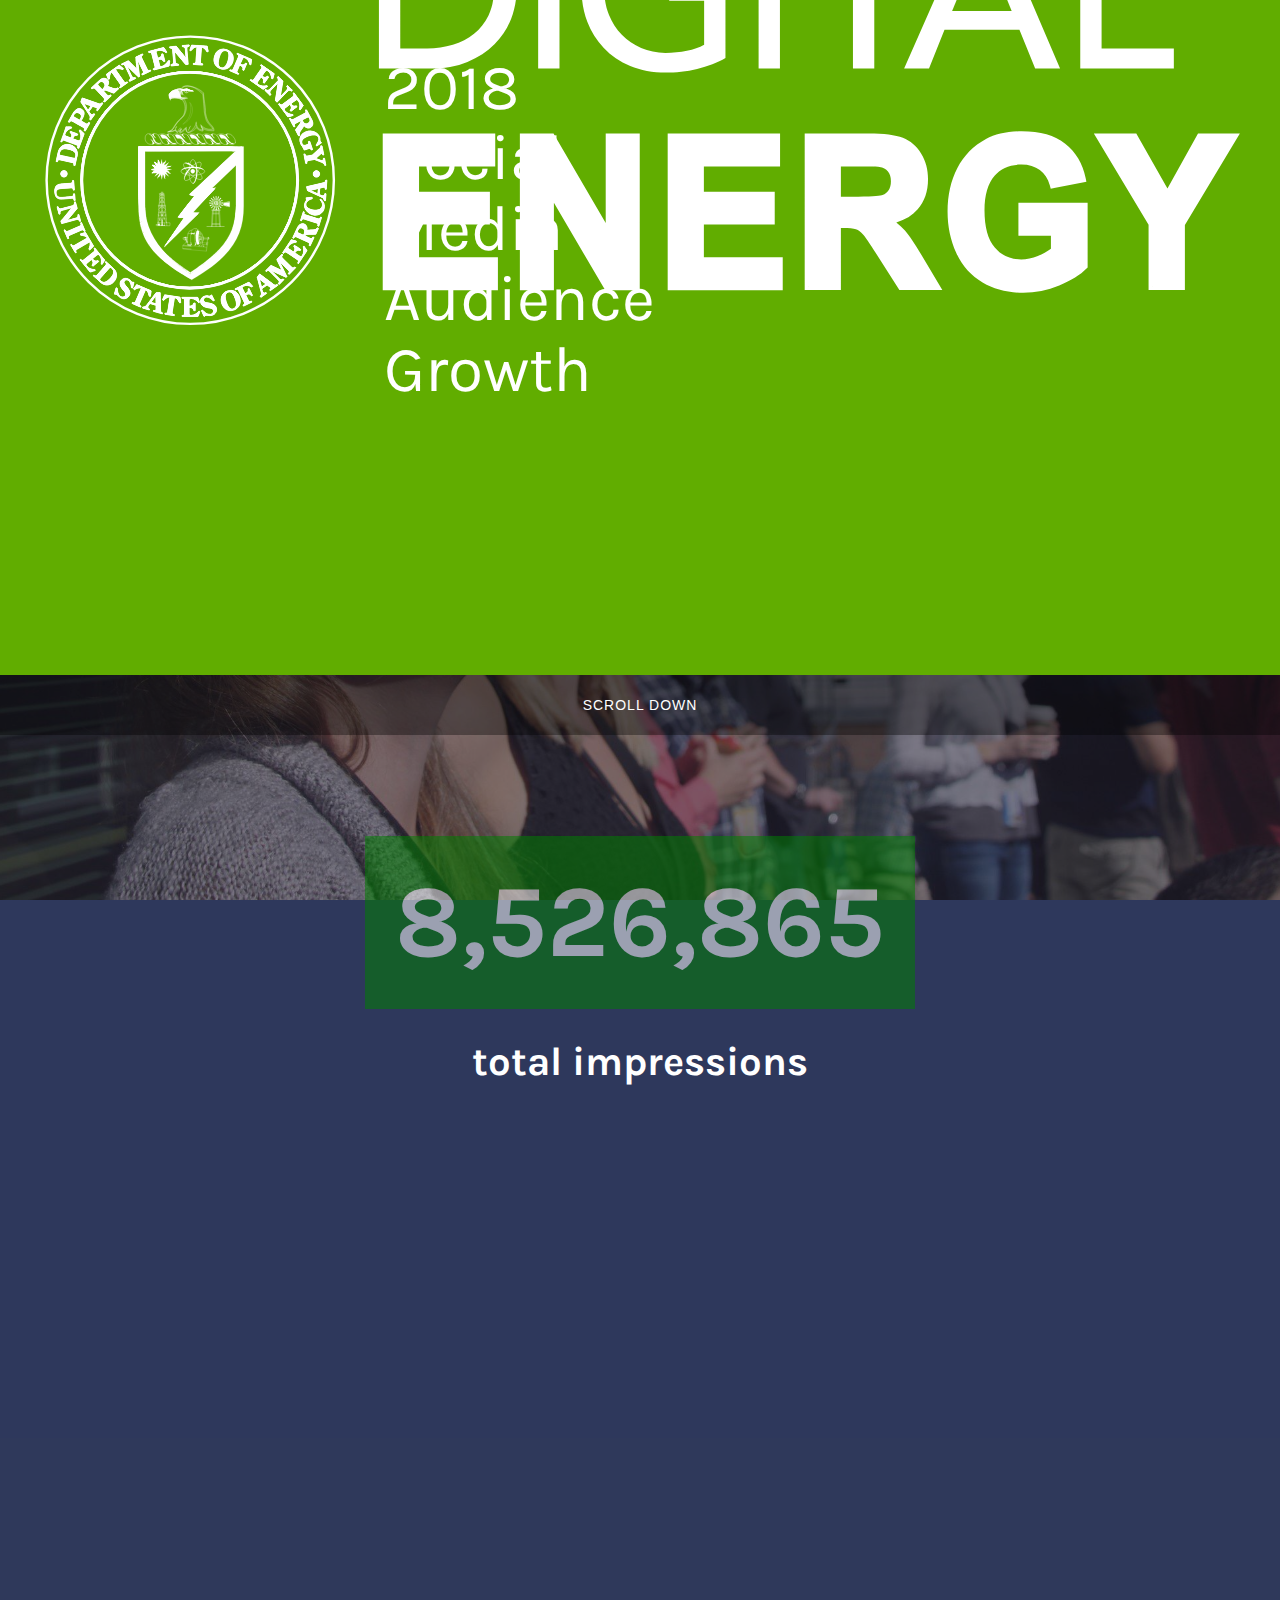
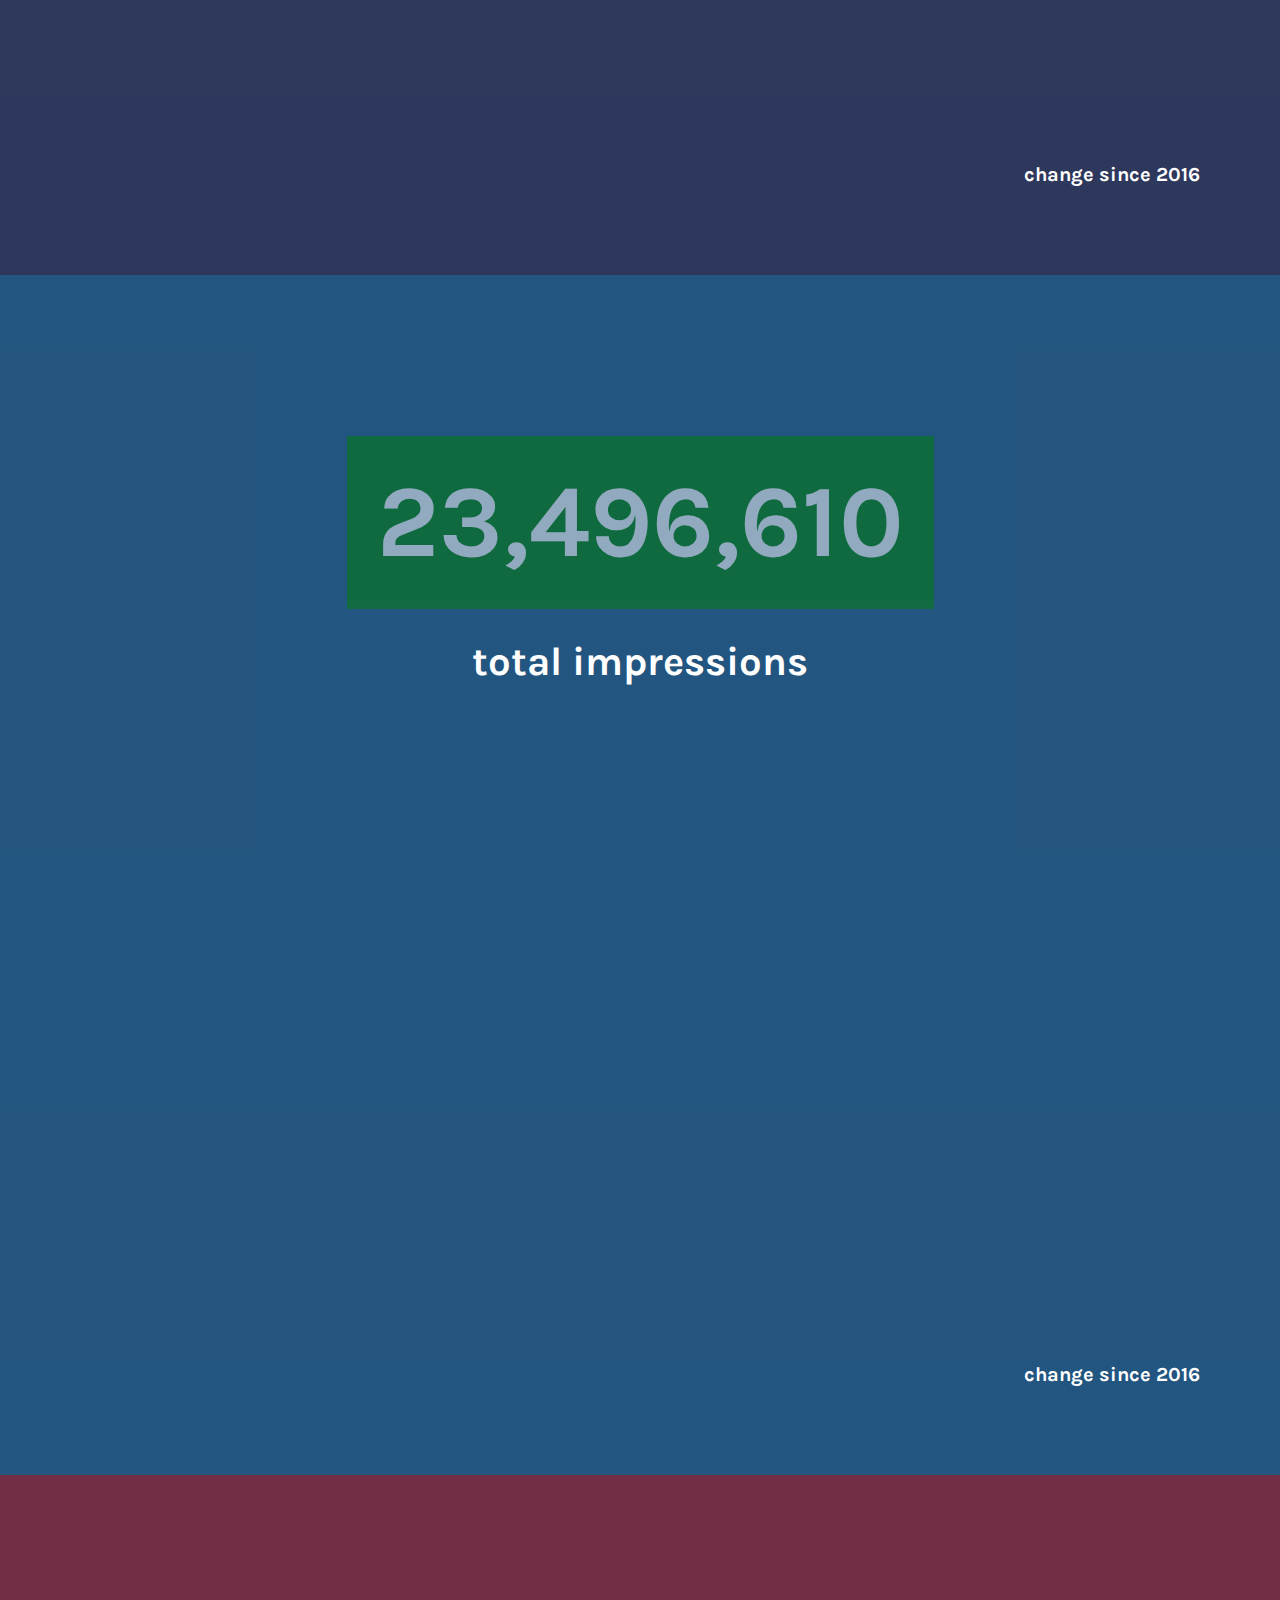
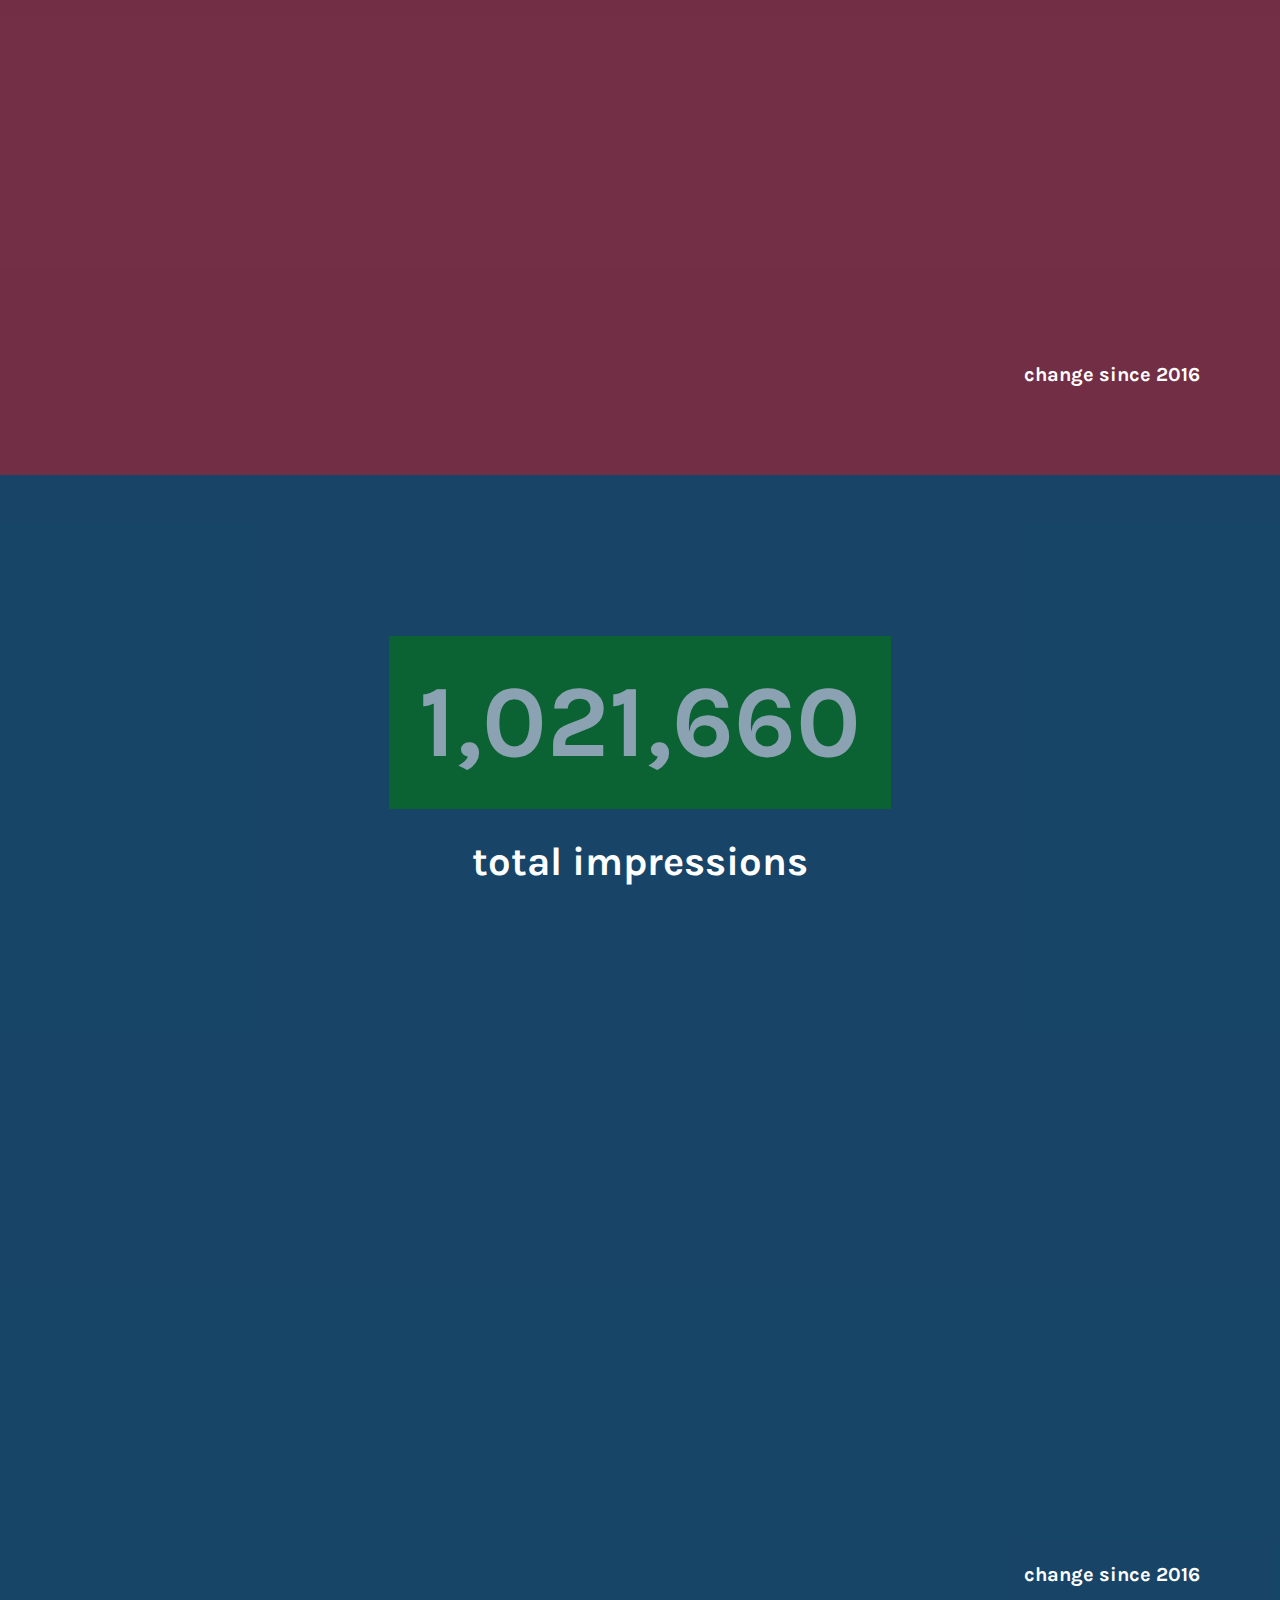
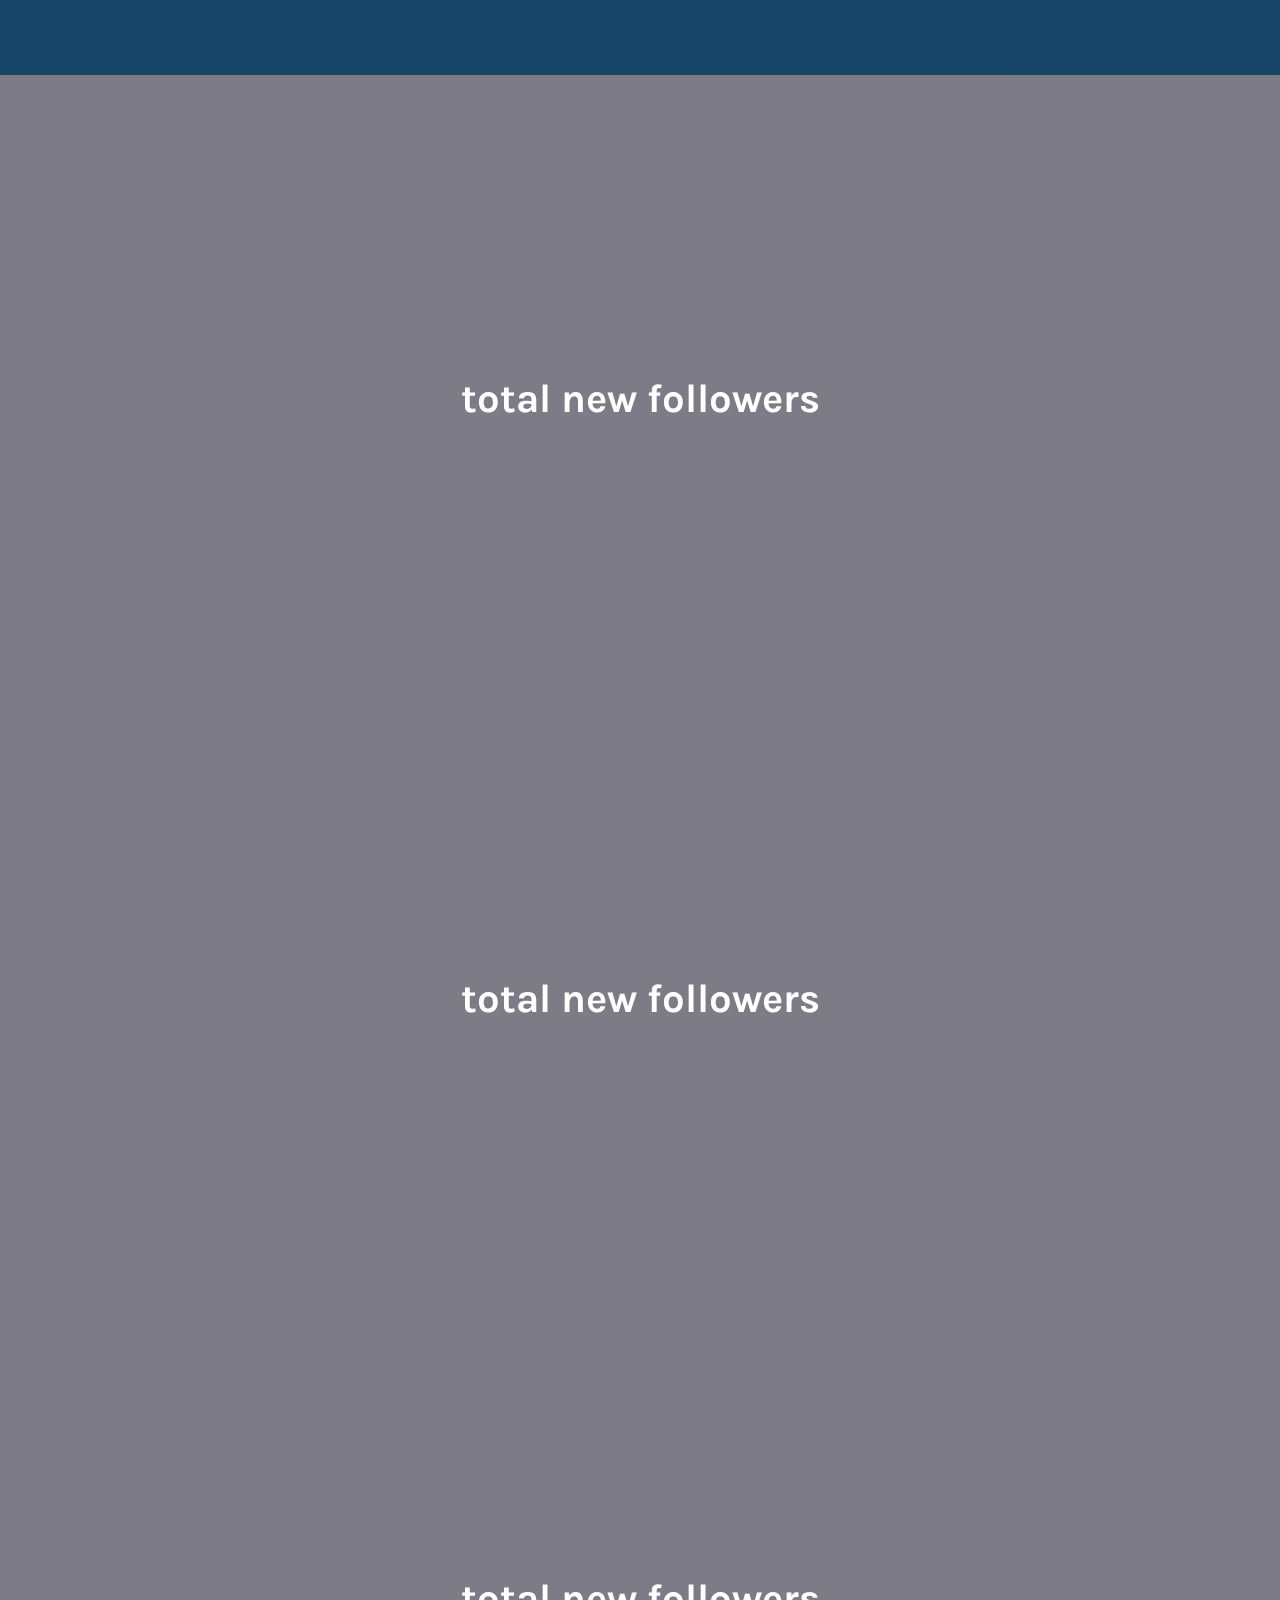
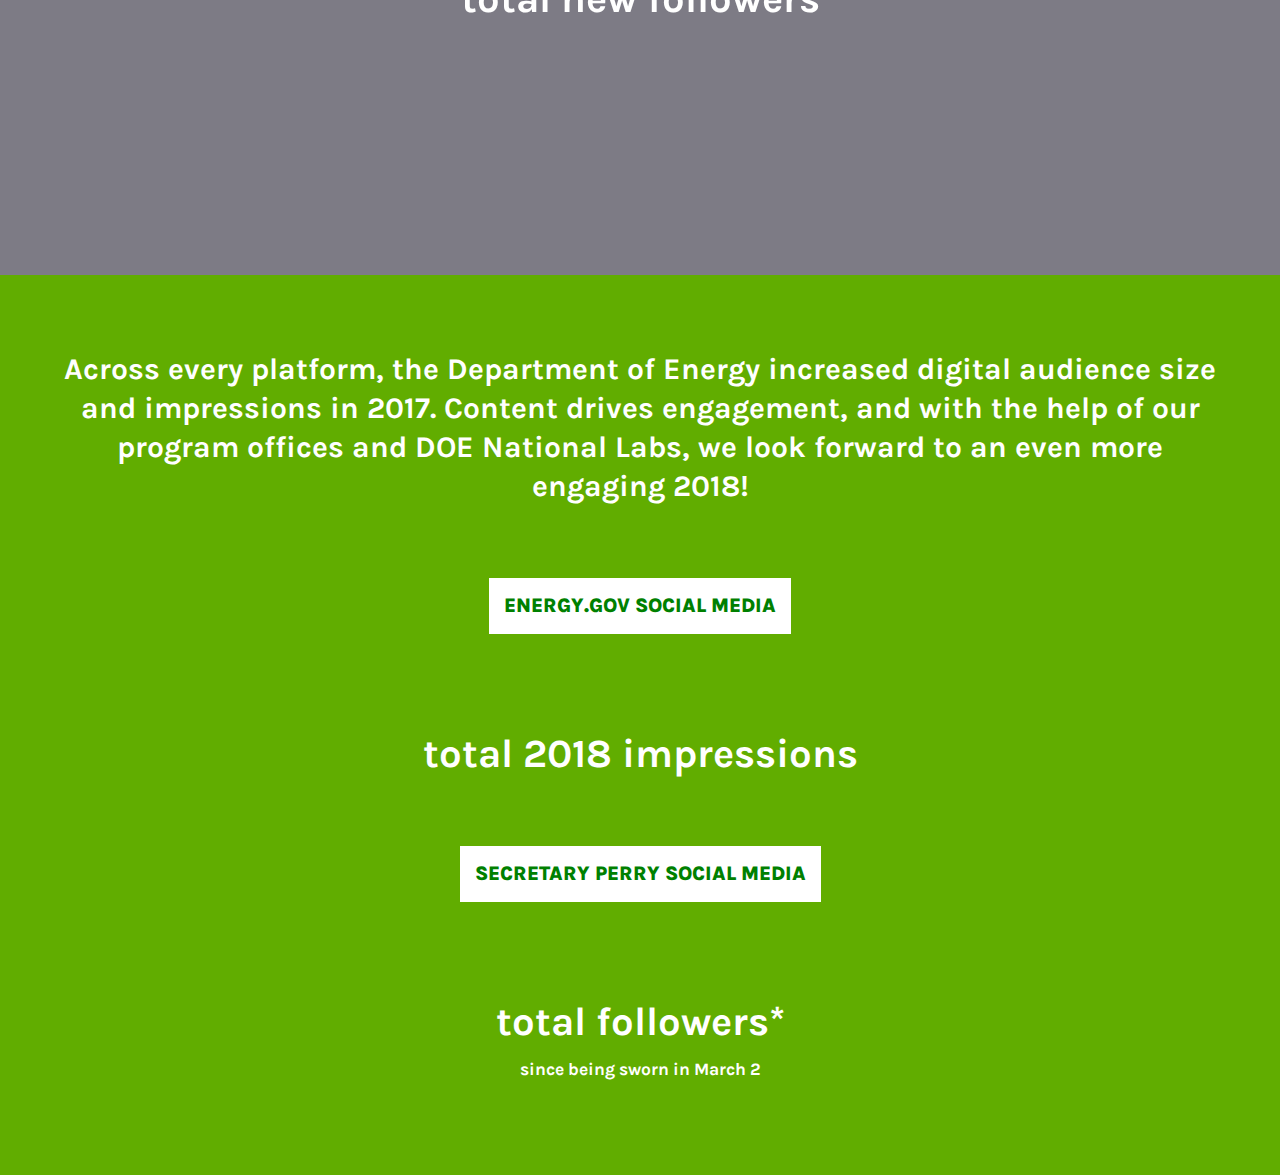
<file: index.html>
<!DOCTYPE html>
<html lang="en" role="document">
<head>
	<meta name="generator" content="HTML Tidy for HTML5 for Balthisar Tidy on macOS, version 5.7.16">
	<meta charset="utf-8">
	<!-- Global site tag (gtag.js) - Google Analytics -->
	<script async src="https://www.googletagmanager.com/gtag/js?id=UA-114658695-1"></script>
	<script>
                  window.dataLayer = window.dataLayer || [];
                  function gtag(){dataLayer.push(arguments);}
                  gtag('js', new Date());

                  gtag('config', 'UA-114658695-1');
	</script>
	<meta http-equiv="X-UA-Compatible" content="IE=edge">
	<meta name="viewport" content="width=device-width, initial-scale=1">
	<title>2017 Energy.gov Digital Accomplishments</title>
	<meta name="description" content="Social media milestones and achievements for the main DOE accounts">
	<!-- JQuery -->
	<script type="text/javascript" src="https://ajax.googleapis.com/ajax/libs/jquery/3.2.1/jquery.min.js"></script>
	<!-- Tabletop -->
	<script type="text/javascript" src="js/tabletop/tabletop.js"></script>
	<!-- D3 -->
	<!-- <script type="text/javascript" src="js/d3/d3.js"></script> -->
	<script src="https://d3js.org/d3.v4.min.js"></script>
	<!-- Object Fit polyfill -->
	<!-- <script type="text/javascript" src="https://unpkg.com/object-fit-images/dist/ofi.min.js"></script> -->
	<!-- Lazy Load images -->
	<!-- <script type="text/javascript" src="https://unpkg.com/object-fit-images/dist/ofi.min.js"></script> -->
	<!-- Jarallax -->
	<link type="text/css" href="css/jarallax.css" rel="stylesheet">
	<script type="text/javascript" src="js/jarallax.min.js"></script>
	<script type="text/javascript" src="js/jarallax-video.min.js"></script>
	<script type="text/javascript" src="js/jarallax-element.min.js"></script>
	<!-- USWDS -->
	<link type="text/css" href="css/uswds.css" rel="stylesheet">
	<script type="text/javascript" src="js/uswds.min.js"></script>
	<!-- Countup.js -->
	<script type="text/javascript" src="js/countUp.js"></script>
	<!-- ScrollMagic -->
	<script type="text/javascript" src="js/lib/greensock/TweenMax.min.js"></script>
	<script type="text/javascript" src="js/scrollmagic/uncompressed/ScrollMagic.js"></script>
	<script type="text/javascript" src="js/scrollmagic/uncompressed/plugins/jquery.ScrollMagic.js"></script>
	<script type="text/javascript" src="js/scrollmagic/uncompressed/plugins/animation.gsap.js"></script>
	<script type="text/javascript" src="js/scrollmagic/uncompressed/plugins/debug.addIndicators.js"></script>
	<!-- Custom -->
	<link href="css/style.css" rel="stylesheet" type="text/css">
	<script type="text/javascript" src="js/index.js"></script>
</head>
<body>
	<div id="content">
		<!-- *** REPORT INTRODUCTION *** -->
		<section id='intro'>
			<article class='center'>
				<div class='content-block'>
					<div class='block knockout parallax'>
						<h1 class='title'>2018 Social Media Audience Growth</h1>
					</div>
				</div>
			</article>
		</section>
		<!-- *** START AGENCY ACCOUNTS *** -->
		<!-- FACEBOOK -->
		<section id="stats-fb" class="section" data-brand="facebook">
			<!-- Facebook logo + information -->
			<div id="facebook-profile" class="logo-container">
				<img id="facebook" class="brand" width="50" height="50" src="images/social-icons/facebook.svg" alt="Facebook logo">
				<div id="facebook-handle" class="platform-link">
					<h3>
						<a id="facebook-url" class="handle" href="#"></a>
					</h3>
				</div>
			</div>
			<!-- COUNTER: Facebook impressions -->
			<div class="parallax" style="background-image:url(images/FB-background_solar-eclipse.jpg);">
				<article class="impressions-container panel-table">
					<div class="panel-table-cell">
						<div id="impressions-facebook">
							<h1 id="counter-facebook" class="counter" data-startval="1000000"
								data-endval="8526865" data-duration="0.75"></h1>
							<h1>total impressions</h1>
						</div>
					</div>
				</article>
			</div>
			<!-- Facebook followers -->
			<div class="follower-container">
				<article class="panel-table">
					<div id="followers-facebook" class="usa-grid-two-thirds panel-table-cell">
						<!-- FACEBOOK SVGs -->
					</div>
					<div class="usa-grid-one-third panel-table-cell">
						<h2 id="percent-facebook" class="percent">
							<span animatedper=""
								  data-startval="0" data-endval="14" data-duration="1">0</span>%
						</h2>
						<h4 class="qualifier">change since 2016</h4>
					</div>
				</article>
			</div>
		</section>
		<!-- TWITTER -->
		<section id="stats-tw" class="section" data-brand="twitter">
			<!-- Twitter logo + information -->
			<div id="twitter-profile" class="logo-container">
				<img id="twitter"
					 class="brand" width="50" src="images/social-icons/twitter.svg" alt="Twitter logo">
				<div id="twitter-handle" class="platform-link">
					<h3>
						<a id="twitter-url" class="handle" href="#"></a>
					</h3>
				</div>
			</div>
			<!-- COUNTER: Twitter impressions -->
			<div class="parallax" style="background-image:url(images/PNNL-Alabama-tornado-damage.jpg);">
				<article class="impressions-container panel-table">
					<div class="panel-table-cell">
						<div id="impressions-twitter">
							<h1 id="counter-twitter" class="counter" data-startval="10000000"
								data-endval="24496610" data-duration="1.75"></h1>
							<h1>total impressions</h1>
						</div>
					</div>
				</article>
			</div>
			<!-- Twitter followers -->
			<div class="follower-container">
				<article class="panel-table">
					<div id="followers-twitter" class="usa-grid-one-fourth panel-table-cell">
						<!-- TWITTER SVGs -->
					</div>
					<div class="usa-grid-one-half panel-table-cell">
						<h2 id="percent-twitter" class="percent">
							<span animatedper=""
								  data-startval="0" data-endval="77" data-duration="1">0</span>%
						</h2>
						<h4 class="qualifier">change since 2016</h4>
					</div>
				</article>
			</div>
		</section>
		<!-- INSTAGRAM -->
		<section id="stats-ig" class="section" data-brand="instagram">
			<!-- Instagram logo + information -->
			<div id="instagram-profile" class="logo-container">
				<img id="instagram" class="brand" width="50" height="50" src="images/social-icons/instagram.svg" alt="Instagram logo">
				<div id="instagram-handle" class="platform-link">
					<h3>
						<a id="instagram-url" class="handle" href="#"></a>
					</h3>
				</div>
			</div>
			<!-- Instagram followers -->
			<div class="follower-container">
				<article class="panel-table">
					<div id="followers-instagram" class="usa-grid-one-fourth panel-table-cell">
						<!-- instagram SVGs -->
					</div>
					<div class="usa-grid-one-half panel-table-cell">
						<h2 id="percent-instagram" class="percent">
							<span animatedper=""
								  data-startval="0" data-endval="92" data-duration="1">0</span>%
						</h2>
						<h4 class="qualifier">change since 2016</h4>
					</div>
				</article>
			</div>
		</section>
		<!-- LINKEDIN -->
		<section id="stats-li" class="section" data-brand="linkedin">
			<!-- LinkedIn logo + information -->
			<div id="linkedin-profile" class="logo-container">
				<img id="linkedin" class="brand" width="50" height="50" src="images/social-icons/linkedin.svg" alt="LinkedIn logo">
				<div id="linkedin-handle" class="platform-link">
					<h3>
						<a id="linƒkedin-url" class="handle" href="#"></a>
					</h3>
				</div>
			</div>
			<!-- COUNTER: LinkedIn impressions -->
			<div class="parallax" style="background-image:url(images/Fermi-Lichtenberg-figure-sculpture.jpg);">
				<article class="impressions-container panel-table">
					<div class="panel-table-cell">
						<div id="impressions-linkedin">
							<h1 id="counter-linkedin" class="counter" data-startval="500000"
								data-endval="2021660" data-duration="0.5"></h1>
							<h1>total impressions</h1>
						</div>
					</div>
				</article>
			</div>
			<!-- LinkedIn followers -->
			<div class="follower-container">
				<article class="panel-table">
					<div id="followers-linkedin" class="usa-grid-one-fourth panel-table-cell">
						<!-- linkedin SVGs -->
					</div>
					<div class="usa-grid-one-half panel-table-cell">
						<h2 id="percent-linkedin" class="percent">
							<span animatedper=""
								  data-startval="0" data-endval="24" data-duration="1">0</span>%
						</h2>
						<h4 class="qualifier">change since 2016</h4>
					</div>
				</article>
			</div>
		</section>
		<!-- YOUTUBE -->
		<!--
		<div id="stats-yt" class="section" data-brand="youtube"><img id="youtube" class="brand" width="50" height="50" src="images/social-icons/youtube.svg" /></div> -->
		<!-- *** START SECRETARY'S ACCOUNTS *** -->
		<!-- FACEBOOK -->
		<section id="sec-stats-fb" class="section" data-brand="facebook">
			<!-- Facebook logo + information -->
			<div id="sec-facebook-profile" class="logo-container">
				<img id="sec-facebook" class="brand" width="50" src="images/social-icons/facebook.svg" alt="Facebook logo">
				<div id="sec-facebook-handle" class="platform-link">
					<h3>
						<a id="sec-facebook-url" class="handle" href="#"></a>
					</h3>
				</div>
			</div>
			<!-- COUNTER: Facebook followers -->
			<div class="parallax" style="background-image:url(images/S1_Facebook-post.jpg);">
				<article class="impressions-container panel-table">
					<div class="panel-table-cell">
						<div id="sec-impressions-facebook">
							<h1 id="sec-counter-facebook" class="counter"></h1>
							<h1>total new followers</h1>
						</div>
					</div>
				</article>
			</div>
		</section>
		<!-- INSTAGRAM -->
		<section id="sec-stats-ig" class="section" data-brand="instagram">
			<!-- Instagram logo + information -->
			<div id="sec-instagram-profile" class="logo-container">
				<img id="sec-instagram" class="brand" width="50" src="images/social-icons/instagram.svg" alt="Instagram logo">
				<div id="sec-instagram-handle" class="platform-link">
					<h3>
						<a id="sec-instagram-url" class="handle" href="#"></a>
					</h3>
				</div>
			</div>
			<!-- COUNTER: Instagram impressions -->
			<div class="parallax" style="background-image:url(images/S1_Instagram-40th-anniversary.jpg);">
				<article class="impressions-container panel-table">
					<div class="panel-table-cell">
						<div id="sec-impressions-instagram">
							<h1 id="sec-counter-instagram" class="counter"></h1>
							<h1>total new followers</h1>
						</div>
					</div>
				</article>
			</div>
		</section>
		<!-- TWITTER -->
		<section id="sec-stats-tw" class="section" data-brand="twitter">
			<!-- Twitter logo + information -->
			<div id="sec-twitter-profile" class="logo-container">
				<img id="sec-twitter" class="brand" width="50" src="images/social-icons/twitter.svg" alt="Twitter logo">
				<div id="sec-twitter-handle" class="platform-link">
					<h3>
						<a id="sec-twitter-url" class="handle" href="#"></a>
					</h3>
				</div>
			</div>
			<!-- COUNTER: Twitter impressions -->
			<div class="parallax" style="background-image:url(images/S1_Day1_Townhall.jpg);">
				<article class="impressions-container panel-table">
					<div class="panel-table-cell">
						<div id="sec-impressions-twitter">
							<h1 id="sec-counter-twitter" class="counter"></h1>
							<h1>total new followers</h1>
						</div>
					</div>
				</article>
			</div>
		</section>
		<!-- *** Report summary *** -->
		<section id='outro'>
			<article class='center'>
				<h2>
					Across every platform, the Department of Energy increased
					digital audience size and impressions in 2017. Content drives
					engagement, and with the help of our program offices and DOE
					National Labs, we look forward to an even more engaging 2018!
				</h2>
				<div id="impressions">
					<h2 class="account-type">ENERGY.GOV SOCIAL MEDIA</h2>
					<h1 id="total-impressions">
						<span class="total-number"></span><br>
						total 2018 impressions
					</h1>
				</div>
				<div id="followers">
					<h2 class="account-type">SECRETARY PERRY SOCIAL MEDIA</h2>
					<h1 id="total-followers">
						<span class="total-number"></span><br>
						total followers*
						<br>
						<span class="fine-print">since being sworn in March 2</span>
					</h1>
				</div>
			</article>
		</section>
	</div>
</body>
</html>
</file>
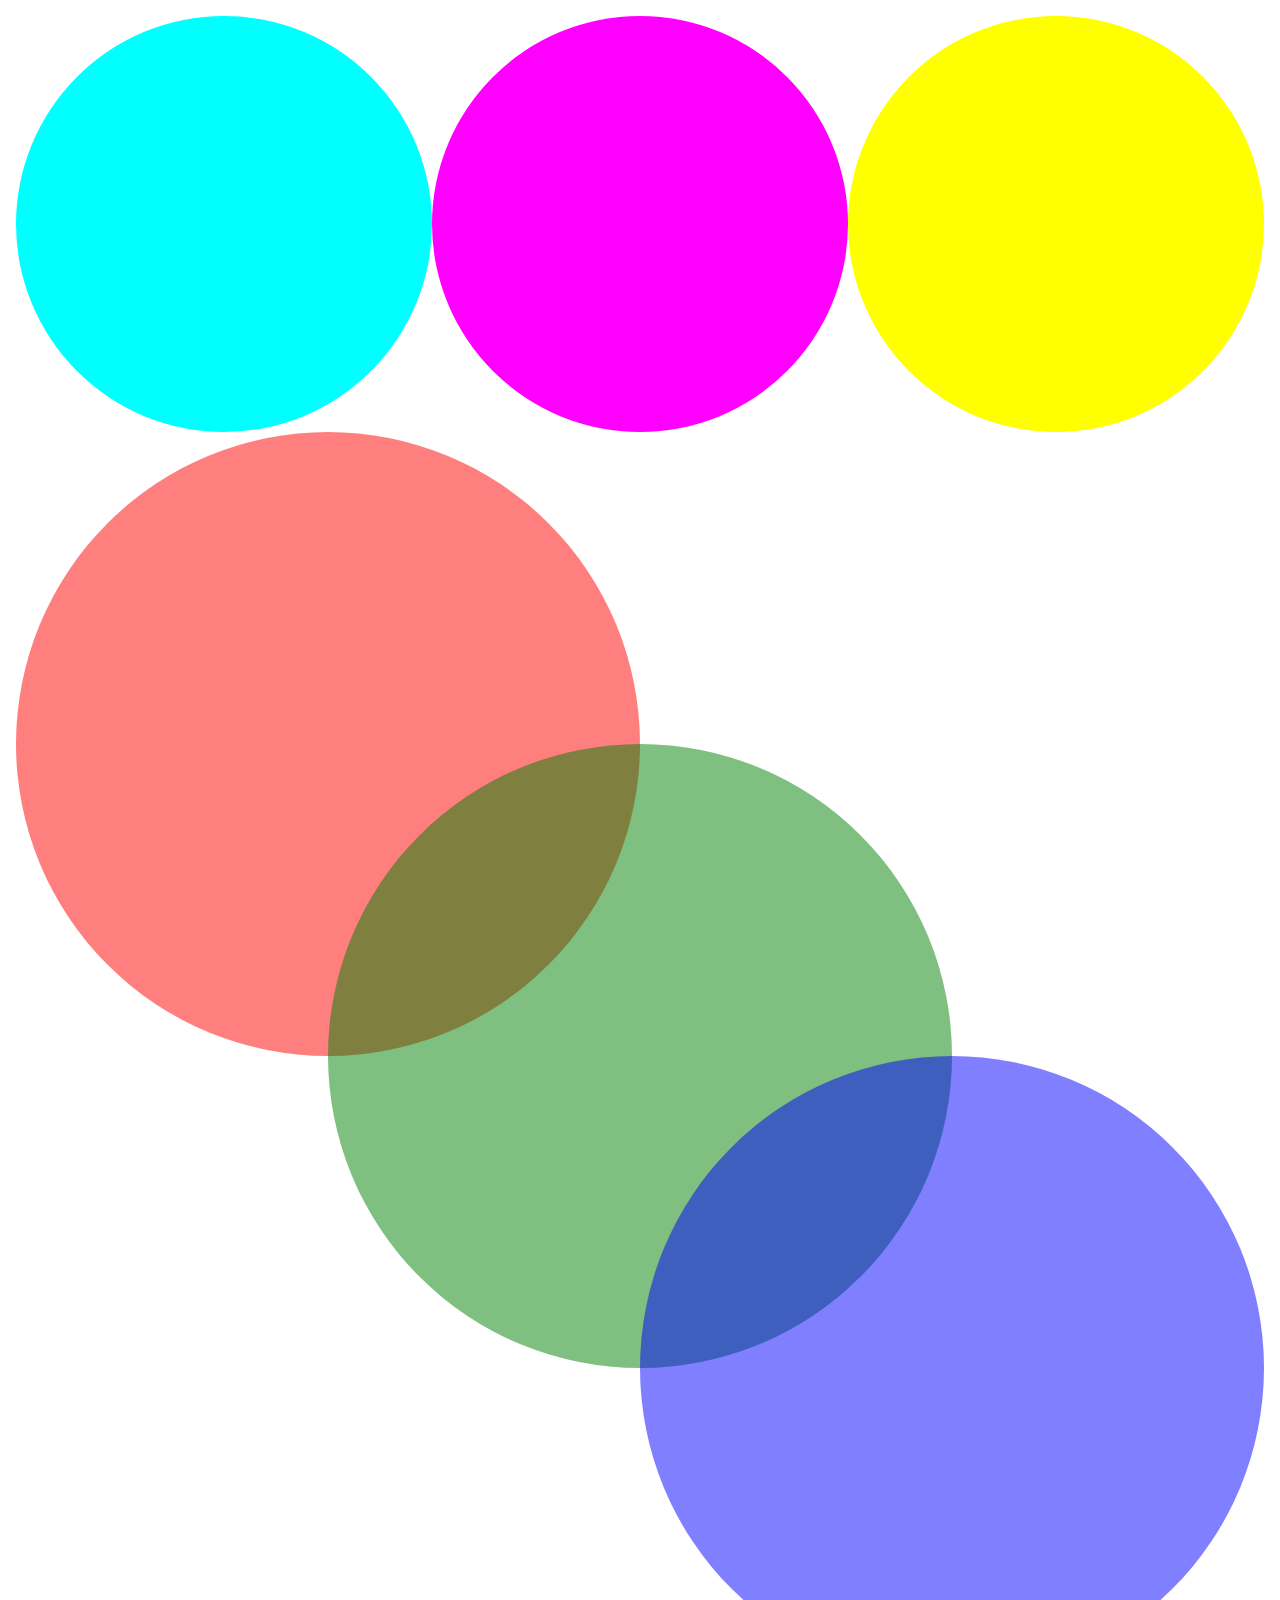
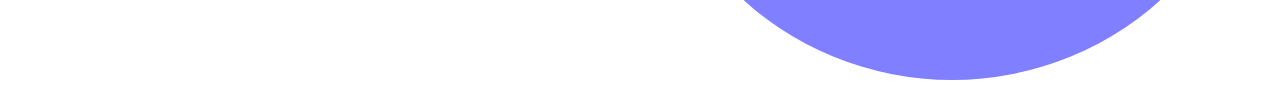
<file: d3.html>
<!DOCTYPE html>
<html lang="en">
  <head>
    <meta charset="utf-8">
    <title>Responsive SVG elements</title>
    <script src="http://d3js.org/d3.v3.min.js"></script>
    <style>
      html {
        font-family: "Helvetica Neue", Helvetica, arial, sans-serif;
        font-size: 16px;
      }
      body {
        margin: 0;
        padding: 1rem;
      }
      svg {
        display: block;
        width: 100%;
        height: auto;
      }
      p {
        margin: 0 0 1rem 0;
      }
    </style>
  </head>
  <body>
    <div class="container">
      <p id="hooray" style="display: none">
        <b>Hooray!</b> Your browser uses the viewBox attribute's aspect ratio
        to calculate SVG elements' intrinsic dimensions.
      </p>
      <div id="boo" style="display: none">
        <p>
          <b>Boo.</b> Your browser doesn't use the viewBox attribute's aspect
          ratio to calculate SVG elements' intrinsic dimensions. But <i>fear not!</i>
        </p>
      </div>

      <svg id="circles" viewBox="0 0 300 100">
        <circle r="50" cx="50" cy="50" fill="cyan"></circle>
        <circle r="50" cx="150" cy="50" fill="magenta"></circle>
        <circle r="50" cx="250" cy="50" fill="yellow"></circle>
      </svg>

      <svg id="circles" viewBox="0 0 200 200">
        <circle r="50" opacity=".5" cx="50" cy="50" fill="red"></circle>
        <circle r="50" opacity=".5" cx="100" cy="100" fill="green"></circle>
        <circle r="50" opacity=".5" cx="150" cy="150" fill="blue"></circle>
      </svg>
    </div>
  </body>
  <script>
(function() {
  // show the appropriate message
  if (obeysViewBox()) {
    d3.select("#hooray").style("display", null);
    return; // exit if the browser does what we expect it to
  } else {
    d3.select("#boo").style("display", null);
  }
  /*
   * Select all of the SVG elements on the page and parse out their viewBox
   * attributes to determine their aspect ratios.
   */
  var svg = d3.selectAll("svg")
    .datum(function() {
      var viewBox = this.getAttribute("viewBox").split(" "),
          size = viewBox.slice(2),
          width = size[0],
          height = size[1],
          aspect = width / height;
      return {
        viewBox: viewBox,
        width: width,
        height: height,
        aspect: aspect
      };
    })
    .call(resize);
  /*
   * Whenever the window resizes, resize all of the SVG elements.
   * You could debounce this method so that it happens less frequently, but
   * it should be fast as-is.
   */
  window.addEventListener("resize", function() {
    svg.call(resize);
  });
  /*
   * a simple test for whether or not the browser uses an <svg> element's
   * viewBox aspect ratio to calculate its intrinsic dimensions, just like an
   * <img> element. All we need to do is create an SVG and give it a fixed
   * width and auto height, then measure the height to see if its aspect ratio
   * matches that of the viewBox dimensions.
   */
  function obeysViewBox() {
    var test = d3.select("body").append("svg")
      .attr("viewBox", "0 0 10 50")
      .style("width", "200px")
      .style("height", "auto");
    var rect = test.node().getBoundingClientRect();
    test.remove();
    return rect.height === 1000;
  }
  /*
   * Resize one or more SVG elements using their calculated width and aspect
   * ratio, as cacluated from their viewBox attribute. This assumes that
   * elements have a variable width. Variable height SVG elements would set the
   * "width" style to `Math.ceil(rect.height * d.aspect) + "px"`.
   */
  function resize(selection) {
    selection.style("height", function(d) {
      this.style.height = "auto";
      var rect = this.getBoundingClientRect(),
          height = rect.width / d.aspect;
      return isFinite(height)
        ? Math.ceil(height) + "px"
        : null;
    });
  }
})(this);
  </script>
</html>
</file>
<file: css/jarallax.css>
*, *:after, *:before {
     -webkit-box-sizing: border-box;
     -moz-box-sizing: border-box;
     box-sizing: border-box;
}
 body {
     font-family: -apple-system, BlinkMacSystemFont, "Segoe UI", Roboto, Oxygen-Sans, Ubuntu, Cantarell, "Helvetica Neue", sans-serif;
     font-size: 20px;
     margin: 0;
     line-height: 1.5;
     -webkit-font-smoothing: antialiased;
}
 h1 {
     font-size: 50px;
}
 h2 {
     font-size: 30px;
}
 p {
     margin-top: 0;
     margin-bottom: 5px;
}
 p ~ p, p ~ div {
     margin-top: 15px;
}
 small {
     font-size: 75%;
     color: #606060;
}
 a, a:visited, a:hover, a:focus {
     color: inherit;
}
 a:hover, a:focus {
     color: #4f4f4f;
}

.jarallax {
    position: relative;
    z-index: 0;
}
.jarallax > .jarallax-img {
    position: absolute;
    object-fit: cover;
    /* support for plugin https://github.com/bfred-it/object-fit-images */
    font-family: 'object-fit: cover;';
    top: 0;
    left: 0;
    width: 100%;
    height: 100%;
    z-index: -1;
}

.jarallax-keep-img {
     position: relative;
     z-index: 0;
}
 .jarallax-keep-img > .jarallax-img {
     position: relative;
     display: block;
     max-width: 100%;
     height: auto;
     z-index: -100;
}
 span[data-jarallax-element] {
     display: inline-block;
}

 .jarallax {
     min-height: 600px;
}
 .jarallax-keep-img.panel-float-left {
     margin-right: 15px;
     margin-left: -60px;
}
 .jarallax-keep-img.panel-float-right {
     margin-left: 15px;
     margin-right: -60px;
}
 @media screen and (max-width: 600px) {
     .jarallax-keep-img.panel-float-left, .jarallax-keep-img.panel-float-right {
         margin-right: 0;
         margin-left: 0;
         float: none;
    }
}
/* hero block */
 .panel-table {
     display: table;
     width: 100%;
     height: 600px;
     background-color: rgba(39, 35, 51, 0.6);
     color: #fff;
     max-width: 100vw;
}
 .panel-table-cell {
     display: table-cell;
     text-align: center;
     vertical-align: middle;
}
/* gap */
 .panel-gap {
     padding: 50px;
     overflow: hidden;
}
 .panel-gap h1, .panel-gap h2, .panel-gap h3 {
     text-align: center;
}
 .panel-gap .container {
     max-width: 800px;
     margin: 0 auto;
}
 .panel-gap-half {
     display: table;
     width: 100%;
}
 .panel-gap-half > div {
     display: table-cell;
     width: 50%;
}
 .panel-gap-half .panel-gap-1 .jarallax, .panel-gap-half .panel-gap-2 .jarallax {
     padding-top: 56.25%;
     min-height: 0;
     height: 0;
}
 .panel-gap-half .panel-gap-1 .jarallax {
     padding-top: 112.5%;
}
/* Demo Content */
 .panel-content {
     background-color: #f7f7f7;
     padding: 80px;
}
/* Float */
 .panel-float-left {
     float: left;
}
 .panel-float-right {
     float: right;
}
/* Carousel */
 .panel-carousel {
     background-color: rgb(39, 35, 51);
}
 .panel-carousel .panel-carousel-item {
     width: 33.33%;
     min-height: 300px;
}
 @media screen and (max-width: 780px) {
     .panel-carousel .panel-carousel-item {
         width: 50%;
    }
}
 @media screen and (max-width: 400px) {
     .panel-carousel .panel-carousel-item {
         width: 100%;
    }
}
/* Mobile */
 @media screen and (max-width: 500px) {
     .panel-gap, .panel-content {
         padding: 50px 30px;
    }
}
</file>
<file: css/style.css>
@import url('https://fonts.googleapis.com/css?family=Karla:400,400i,700,700i');

html {
	color: #ffffff;
  	font-family: "Karla", "Helvetica", "Arial", sans-serif;
  	font-size: 10px;
}

html, body {
	height: 100%;
	width: 100vw;
}

h1,
h2,
h3,
h4,
h5,
h6 {
	font-family: "Karla", "Helvetica", "Arial", sans-serif;
	font-weight: 700;
}

#content {
	position: relative;
	width:  100vw;
}

section {
	display: block;
	clear: both;
	max-width: 100vw;
	vertical-align: top;
}

.parallax {
	background-attachment: fixed;
	background-position: center;
	background-repeat: no-repeat;
	background-size: cover;
	height: 100%;
}

.center {
	height: 100%;
	text-align: center;
}

.content-block {
	height: 100%;
	width: 100%;
	margin: 0 auto;
}

/***
**** INTRODUCTION && TITLE BLOCK
***/
#intro {
	height: calc(100vh - 60px);
	position: relative;
	width: 100vw;
}

#intro:after {
	height: 60px;
	font-family: "Work Sans", "Helvetica", sans-serif;
	font-weight: 400;
	font-size: 14px;
	line-height: 60px;
	vertical-align: middle;
	color: #61AD00;
	width: 100vw;
	text-align: center;
	text-transform: uppercase;
	letter-spacing: 1px;
	opacity: 1;
	transition: opacity 0.5s ease;
}

#intro:before {
	display: block;
	background-color: rgb(97, 173, 0);
	background-image: url( "../images/2017_Total_Solar_Eclipse_(NHQ201708210100).jpg" );
	background-position: center;
	background-repeat:  no-repeat;
	background-size: cover;
	position: absolute;
	width: 100vw;
	height: 100vh;
	left: 0;
	top: 0;
	opacity: 1;
	transition: opacity 0.25s linear, visibility 0s linear;
}

#intro.loaded:before {
	opacity: 0;
}

#intro:after {
	background-color: rgba(57, 105, 0, 0.75);
	color: #fff;
	content: 'Scroll down';
	position: absolute;
	left: 0;
	top: 100%;
	z-index: 10000;
}

/*.touch#intro {
	height: calc(100vh - (60px + 64px));
}*/

/* MAIN TITLE */
.title {
	bottom: 25%;
	font-size: 6vw;
	font-weight: 400;
	line-height: 1.1;
	margin: auto 10% auto 29%;
	max-block-size: fit-content;
	position: fixed;
	text-align: left;
	/* top: 9%; */
	-webkit-font-smoothing: antialiased;
	/* transitions */
	-webkit-transition: all .02s ease-in-out;
	-moz-transition: all .02s ease-in-out;
	-ms-transition: all .02s ease-in-out;
	-o-transition: all .02s ease-in-out;
	transition: all .02s ease-in-out;
}

/* INTRO BACKGROUND */
.knockout {
	background-attachment: fixed;
	background-repeat: no-repeat;
	background-size: cover;
	height: 100vh;
	width: 100vw;
}

#intro .knockout {
	background-image: url("../images/site-intro.svg");
	background-position: left 100%;
	background-size: 100vw;
	position: relative;

	/* hacks for IE 8/9 */
	background-image: url("../images/digital-energy.png")\9;
	background-position: center left\9;
	background-size: contain\9;
	/* hack for IE 6/7 */
	_background-image: url("../images/digital-energy.png");
	_background-position: center;
	_background-size: contain;
}

/* Hack for IE 10/11 */
@media screen and (-ms-high-contrast: active), (-ms-high-contrast: none) {
	#intro .knockout {
		background-image: url("../images/digital-energy.png");
		background-position: center;
		background-size: contain;
	}
}

/* Hack for Edge (IE 12/13/14/15) */
@supports (-ms-ime-align:auto) {
	#intro .knockout {
		background-image: url("../images/digital-energy.png");
		background-position: center;
		background-size: contain;
	}
}

#intro .knockout:before, #intro .knockout:after {
	content: '';
	display: block;
	position: absolute;
	background-color: #61AD00;
	width: 50vw;
	height: 100%;
	top: 0;
}

#intro .knockout:before {
	right: 99%;
}

#intro .knockout:after {
	left: 99%;
}

/***
**** SCROLL
****/
.scrolling#intro:after {
	opacity: 0;
}

#social-brands {
	height: 100px;
	width: 100px;
	position: relative;
	top: 50px;
	left: 50px;
}

/***
**** SECTIONS BY BRAND
****/
.section {
	margin: 0;
	min-height: 2rem;
	position: relative;
	min-width: 100vw;
}

#stats-fb.section { background-color: #3B5998; }
#stats-tw.section { background-color: #1DA1F2; }
#stats-ig.section { background-color: #E4405F; }
#stats-li.section { background-color: #0077B5; }

.logo-container {
	height: 0 !important;
	left: 0;
	padding-left: 5rem;
	top: 50% !important; /* override scene setting */
	visibility: hidden;
	/* animation */
	animation: fadeOut 1s ease 0ms alternate forwards;
	-webkit-animation: fadeOut 1s ease 0ms alternate forwards;
	-moz-animation: fadeOut 1s ease 0ms alternate forwards;
	-o-animation: fadeOut 1s ease 0ms alternate forwards;
	-ms-animation: fadeOut 1s ease 0ms alternate forwards;
}

.brand  {
	fill: #ffffff;
}

#stats-fb .brand { /*add bg for FB "f"*/
	background-color: #000000;
	border-radius: 6px;
}

.platform-link {
	font-size: 2vw;
	-webkit-font-smoothing: antialiased;
}

.handle, .handle:visited {
	color: white;
	text-decoration: none;
}

.handle:hover {
	color: lightgray;
	text-decoration: underline;
}

.logo-container.show {
	visibility: visible;
}

.show {
	/* animation */
	animation: slideUp 500ms ease 0ms alternate forwards;
	-webkit-animation: slideUp 500ms ease 0ms alternate forwards;
	-moz-animation: slideUp 500ms ease 0ms alternate forwards;
	-o-animation: slideUp 500ms ease 0ms alternate forwards;
	-ms-animation: slideUp 500ms ease 0ms alternate forwards;
}

/* COUNTERS */
.counter {
	background-color: green;
	display: inline-block;
	font-size: 8vmax;
	margin: 0 auto !important; /*override scene setting*/
	min-height: 2rem;
	opacity: 0;
	padding: 2rem 3rem;
}

.impressions-fadein {
	display: inline-block;
	animation: fadeIn ease 0.5s;
	animation-fill-mode: forwards; /*when the spec is finished*/
	-webkit-animation: fadeIn ease 0.5s;
	-webkit-animation-fill-mode: forwards; /*Chrome 16+, Safari 4+*/
	-moz-animation: fadeIn ease 0.5s;
	-moz-animation-fill-mode: forwards; /*FF 5+*/
	-o-animation: fadeIn ease 0.5s;
	-o-animation-fill-mode: forwards; /*Not implemented yet*/
	-ms-animation: fadeIn ease 0.5s;
	-ms-animation-fill-mode: forwards; /*IE 10+*/
}

.impressions-fadeout {
	animation: fadeOut ease 0.75s;
	animation-fill-mode: forwards; /*when the spec is finished*/
	-webkit-animation: fadeOut ease 0.75s;
	-webkit-animation-fill-mode: forwards; /*Chrome 16+, Safari 4+*/
	-moz-animation: fadeOut ease 0.75s;
	-moz-animation-fill-mode: forwards; /*FF 5+*/
	-o-animation: fadeOut ease 0.75s;
	-o-animation-fill-mode: forwards; /*Not implemented yet*/
	-ms-animation: fadeOut ease 0.75s;
	-ms-animation-fill-mode: forwards; /*IE 10+*/
}

/* PERCENTAGE PANELS */
svg {
	display: block;
	height: 100%;
	margin-right: 2rem;
	min-height: 40rem;
	max-width: 80vw;
	padding-left: 20vw;
	position: relative;
	top: 25%;
	width: 100%;
}

/* follower info */
.info {
	fill: white;
	line-height: 2;
	opacity: 0;
	padding-left: 2rem;
	text-anchor: middle;
}

.number {
	font-size: 4rem;
	font-weight: bold;
}

.context {
	font-size: 2rem;
}

/* Followers circles */
.past {
	fill: #396900;
	y: 0;
}

.latest {
	fill: #61AD00;
	y: 0;
}

.years {
	fill: white;
	font-size: 2em;
	font-weight: bold;
}

/* follower percent change */
.percent {
	font-size: 10vmax;
	padding: 0 1em 0 0;
	text-align: right;
	visibility: hidden;
}

.percentPrefix.up {
	font-size: 60%;
	letter-spacing: -0.5rem;
	color: green;
}

.percentPrefix.down {
	font-size: 60%;
	letter-spacing: -0.5rem;
	color: red;
}

.qualifier {
	font-size: 2rem;
	line-height: 1.1;
	margin: 0;
	position: absolute;
	right: 8rem;
	text-align: right;
	width: 20%;
}

.percent.showPercent {
	visibility: visible;
}

.showPercent {
  animation: slideLeft ease 1s forwards;
  -webkit-animation: slideLeft ease 1s forwards;
  -moz-animation: slideLeft ease 1s forwards;
  -o-animation: slideLeft ease 1s forwards;
  -ms-animation: slideLeft ease 1s forwards;
}

/* Outro */
#outro {
	background-color: #61AD00;
	height: 100%;
	min-height: 100vh;
	padding: 5rem;
	position: relative;
	width: 100%;
	z-index: 999999999;
}

#outro div {
	margin-top: 8vh;
}

#outro h1 {
	font-size: 4rem;
	margin: 0;
	line-height: 1;
}

div#impressions {
	animation: slideUp ease 1s 1s backwards;
	-webkit-animation: slideUp ease 1s 1s backwards;
	-moz-animation: slideUp ease 1s 1s backwards;
	-o-animation: slideUp ease 1s 1s backwards;
	-ms-animation: slideUp ease 1s 1s backwards;
}

div#followers {
	animation: slideUp ease 1s 2s backwards;
	-webkit-animation: slideUp ease 1s 2s backwards;
	-moz-animation: slideUp ease 1s 2s backwards;
	-o-animation: slideUp ease 1s 2s backwards;
	-ms-animation: slideUp ease 1s 2s backwards;
}

.account-type {
	background-color: white;
	color: green;
	font-size: 2rem;
	font-weight: 900;
	margin: 0 0 1.0rem;
	padding: 1.5rem;
	display: inline-block;
}

.total-number {
	font-size: 10vh;
	margin: 0;
	padding: 5rem 0;
}

.fine-print {
	font-size: 1.75rem;
	margin: -10rem 0 0;
}

/***
**** MEDIA QUERIES
****/

/* iPhone 5 Vertical */
@media only screen and (orientation: portrait) and (min-width: 320px) {
	#intro .knockout {
		background-position: left 130%;
		background-size: 90vw;
	}

	#intro {
		height: 78vh;
	}

	#intro .title {
		display: block;
		font-size: 6vmax;
		margin: auto 55vw 40vh 25vw;
	}
}

/* iPhone 5 Horizontal */
@media only screen and (orientation: landscape) and (min-width: 568px) {
	#intro .knockout {
		background-position: left 58%;
		background-size: 90vw;
	}

	#intro {
		height: 75vh;
	}

	#intro .title {
		display: none;
	}
}

/* Galaxy S5 Vertical FIXXXX */
@media only screen and (orientation: portrait) and (min-width: 360px) and (max-height: 640px) and (min-resolution: 3dppx) {
	#intro .knockout {
		background-position: left 130%;
		background-size: 90vw;
	}

	#intro {
		height: 80vh;
	}

	#intro .title {
		display: block;
		font-size: 6vmax;
		margin: auto 60vw 35vh 25vw;
	}
}

/* iPhone 7/8 Vertical */
@media only screen and (orientation: portrait) and (min-width: 375px) {
	#intro {
		height: 80vh;
	}
}

/* Nexus 5 Vertical */
@media only screen and (orientation: portrait) and (min-width: 412px) and (min-resolution: 2.6dppx) {
	#intro .knockout {
		background-position: left 100%;
		background-size: 100vw;
	}

	#intro {
		height: 91vh;
	}

	#intro .title {
		display: block;
		font-size: 6vmax;
		margin: auto 60vw 40vh 30vw;
	}
}

/* iPhone 7/8 Plus Vertical */
@media only screen and (orientation: portrait) and (min-width: 414px) and (min-resolution: 3dppx) {
	#intro .knockout {
		background-position: left 100%;
		background-size: 100vw;
	}

	#intro {
		height: 92vh;
	}

	#intro .title {
		display: block;
		font-size: 6vmax;
		margin: auto 55vw 30vh 30vw;
	}
}

/* Galaxy S5 Horizontal */
@media only screen and (orientation: landscape) and (min-width: 640px) and (max-height: 360px) and (min-resolution: 3dppx) {
	#intro .knockout {
		background-position: left 57%;
		background-size: 90vw;
	}

	#intro {
		height: 75vh;
	}

	#intro .title {
		display: none;
	}
}

/* iPhone 7/8 Plus Horizontal */
@media only screen and (orientation: landscape) and (min-width: 640px) and (min-resolution: 3dppx) {
	#intro .knockout {
		background-position: left 55%;
		background-size: 100vw;
	}

	#intro {
		height: 88vh;
	}

	#intro .title {
		display: none;
	}
}

/* iPhone X Horizontal FIXXXXX */
@media only screen and (orientation: landscape) and (min-width: 812px) and (min-resolution: 3dppx) {
	#intro .knockout {
		background-position: left 50%;
	}
}

/*@media only screen and (orientation: portrait) and (min-width: 375px) and (max-height: 800px) and (min-resolution: 3dppx) {
	#intro .knockout {
		background-position: left 130%;
		background-size: 85vw;
	}

	#intro {
		height: 80vh;
	}

	#intro .title {
		display: block;
		font-size: 6vmax;
		margin: auto 60vw 35vh 25vw;
	}
}*/

/* Nexus 5X */
/*@media only screen and (orientation: landscape) and (min-width: 640px) and (min-resolution: 2.6dppx) {
	#intro .knockout {
		background-position: left 55%;
		background-size: 100vw;
	}

	#intro .title {
		display: none;
	}
}*/

/* iPad+ (min-width: 768) VERTICAL (768 x 1024) */
@media only screen and (orientation: portrait) and (min-width: 768px) {
	#intro .knockout {
		background-position: left 70%;
		background-size: 100vw;
	}

	#intro .title {
		font-size: 7vw;
		margin: auto 35vw 30vh 30vw;
	}

	.brand {
		height: 7.5rem;
		width: 7.5rem;
	}
}

/* iPad+ HORIZONTAL (1024 x 768) */
/* need to fix the ALL containers after intro, width exceeds device width */
@media only screen and (orientation: landscape) and (min-width: 768px) {
	#intro .knockout {
		background-position: left 55%;
		background-size: 100vw;
	}

	#intro .title {
		display: block;
		font-size: 6vw;
		margin: auto 10vw 30vh 30vw;
	}

	.brand {
		height: 7.5rem;
		width: 7.5rem;
	}
}

/* Large mobile device (iPad pro, Samsung) ----------- */
@media only screen and (orientation: landscape) and (min-width: 1200px) and (min-resolution: 3dppx)  {
	#intro .knockout {
		background-position: left 50%;
		background-size: 100vw;
	}
}

/* DESKTOP: medium+ screens */
@media only screen and (orientation: landscape) and (min-width: 768px) {
	#intro .knockout {
		background-position: left 55%;
		background-size: 100vw;
	}

	#intro .title {
		display: block;
		font-size: 6vw;
		margin: auto 10vw 0 30vw;
	}
}

@media only screen and (orientation: portrait) and (min-width: 768px) {
	#intro .knockout {
		background-position: left 90%;
		background-size: 100vw;
	}

	#intro .title {
		display: block;
		font-size: 6vmax;
		margin: auto 60vw 35vh 30vw;
	}
}

/* DESKTOP: large+ screens ----------- */
@media only screen and (orientation: landscape) and (min-width: 1200px) {
	#intro .knockout {
		background-position: left 58%;
	}

	#intro .title {
		font-size: 5vmax;
		margin: auto 50vw 30vh 30vw;
	}

	#intro:before {
		background-color: #61AD00;
		background-position: center center;
		background-size: 100vw;
	}

	#intro:after {
		background-color: rgba(0, 0, 0, .35);
	}

	.brand {
		height: 7.5rem;
		width: 7.5rem;
	}
}

/* DESKTOP: very large+ screens ----------- */
@media only screen and (orientation: landscape) and (min-device-width: 1366px) {
	.brand {
		height: 10rem;
		width: 10rem;
	}
}

/* DESKTOP: extra large screens ----------- */
@media only screen  and (min-width: 1824px) {
}


/***
**** ANIMATION KEYFRAMES
****/
@-webkit-keyframes slideUp {
	 0% {
		 opacity: 0;
		 -webkit-transform: translate3d( 0, 500px, 0 );
		 transform: translate3d( 0, 500px, 0 );
	}
	 100% {
		 opacity: 1;
		 -webkit-transform: translate3d( 0, 0, 0 );
		 transform: translate3d( 0, 0, 0 );
	}
}
 @keyframes slideUp {
	0% {
		 opacity: 0;
		 -webkit-transform: translate3d( 0, 500px, 0 );
		 transform: translate3d( 0, 500px, 0 );
	}
	 100% {
		 opacity: 1;
		 -webkit-transform: translate3d( 0, 0, 0 );
		 transform: translate3d( 0, 0, 0 );
	}
}

@keyframes fadeOut {
	0% {
		opacity: 1;
	}
	100% {
		opacity: 0;
	}
}

@-moz-keyframes fadeOut {
	0% {
		opacity: 1;
	}
	100% {
		opacity: 0;
	}
}

@-webkit-keyframes fadeOut {
	0% {
		opacity: 1;
	}
	100% {
		opacity: 0;
	}
}

@-o-keyframes fadeOut {
	0% {
		opacity: 1;
	}
	100% {
		opacity: 0;
	}
}

@-ms-keyframes fadeOut {
	0% {
		opacity: 1;
	}
	100% {
		opacity: 0;
	}
}

@keyframes fadeIn {
  0% {
	opacity: 0;
  }
  100% {
	opacity: 1;
  }
}

@-moz-keyframes fadeIn {
  0% {
	opacity: 0;
  }
  100% {
	opacity: 1;
  }
}

@-webkit-keyframes fadeIn {
  0% {
	opacity: 0;
  }
  100% {
	opacity: 1;
  }
}

@-o-keyframes fadeIn {
  0% {
	opacity: 0;
  }
  100% {
	opacity: 1;
  }
}

@-ms-keyframes fadeIn {
  0% {
	opacity: 0;
  }
  100% {
	opacity: 1;
  }
}

@keyframes slideLeft {
  0% {
	opacity: 0;
	transform: translate(103vw,0px);
  }
  60% {
	opacity: 1;
	transform: translate(-30px,0px);
  }
  100% {
	opacity: 1;
	transform: translate(0px,0px);
  }
}

@-moz-keyframes slideLeft {
  0% {
	opacity: 0;
	-moz-transform: translate(103vw,0px);
  }
  60% {
	opacity: 1;
	-moz-transform: translate(-30px,0px);
  }
  100% {
	opacity: 1;
	-moz-transform: translate(0px,0px);
  }
}

@-webkit-keyframes slideLeft {
  0% {
	opacity: 0;
	-webkit-transform: translate(103vw,0px);
  }
  60% {
	opacity: 1;
	-webkit-transform: translate(-30px,0px);
  }
  100% {
	opacity: 1;
	-webkit-transform: translate(0px,0px);
  }
}

@-o-keyframes slideLeft {
  0% {
	opacity: 0;
	-o-transform: translate(103vw,0px);
  }
  60% {
	opacity: 1;
	-o-transform: translate(-30px,0px);
  }
  100% {
	opacity: 1;
	-o-transform: translate(0px,0px);
  }
}

@-ms-keyframes slideLeft {
  0% {
	opacity: 0;
	-ms-transform: translate(103vw,0px);
  }
  60% {
	opacity: 1;
	-ms-transform: translate(-30px,0px);
  }
  100% {
	opacity: 1;
	-ms-transform: translate(0px,0px);
  }
}

@keyframes slideUp {
	0% {
		opacity: 0;
		transform: translate(0px,103vw);
	}
	100% {
		opacity: 1;
		transform: translate(0px,0px);
	}
}

@-moz-keyframes slideUp {
	0% {
		opacity: 0;
		transform: translate(0px,103vw);
	}
	100% {
		opacity: 1;
		transform: translate(0px,0px);
	}
}

@-webkit-keyframes slideUp {
	0% {
		opacity: 0;
		transform: translate(0px,103vw);
	}
	100% {
		opacity: 1;
		transform: translate(0px,0px);
	}
}

@-o-keyframes slideUp {
	0% {
		opacity: 0;
		transform: translate(0px,103vw);
	}
	100% {
		opacity: 1;
		transform: translate(0px,0px);
	}
}

@-ms-keyframes slideUp {
	0% {
		opacity: 0;
		transform: translate(0px,103vw);
	}
	100% {
		opacity: 1;
		transform: translate(0px,0px);
	}
}
</file>
